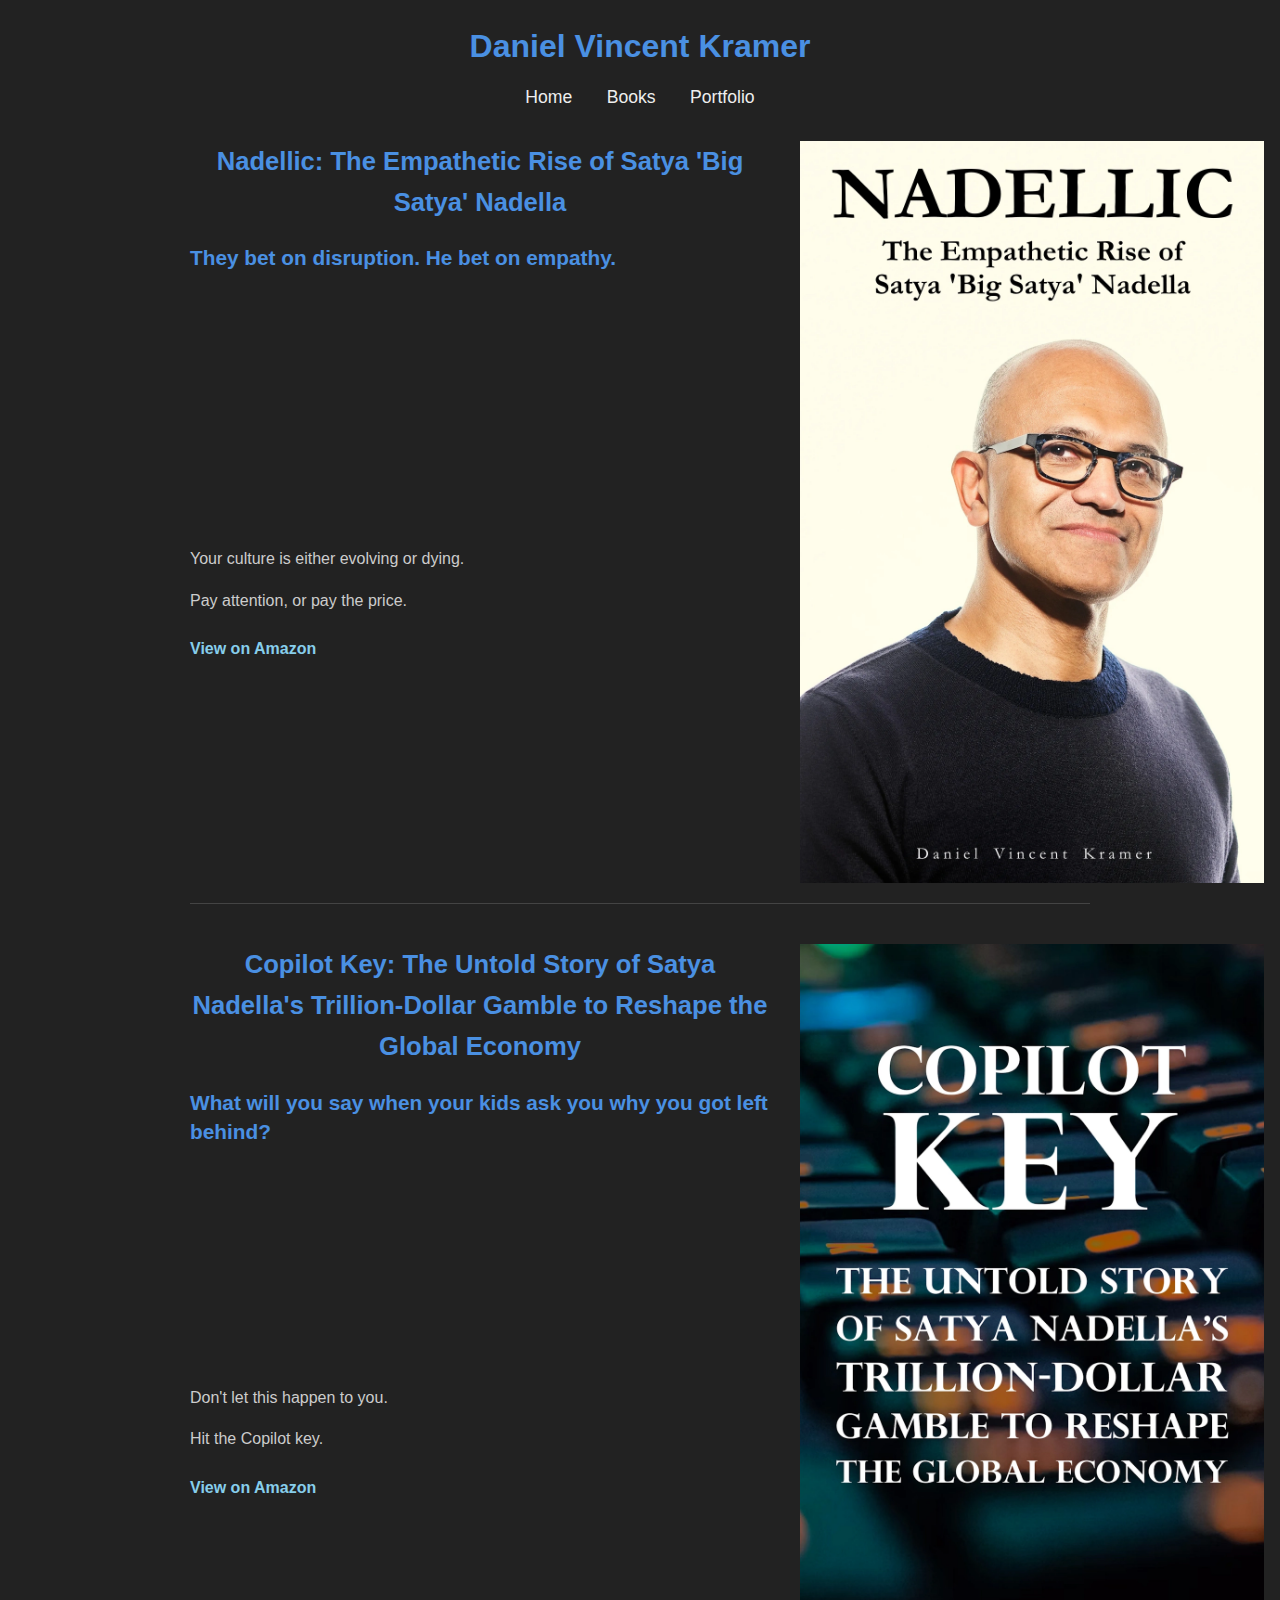
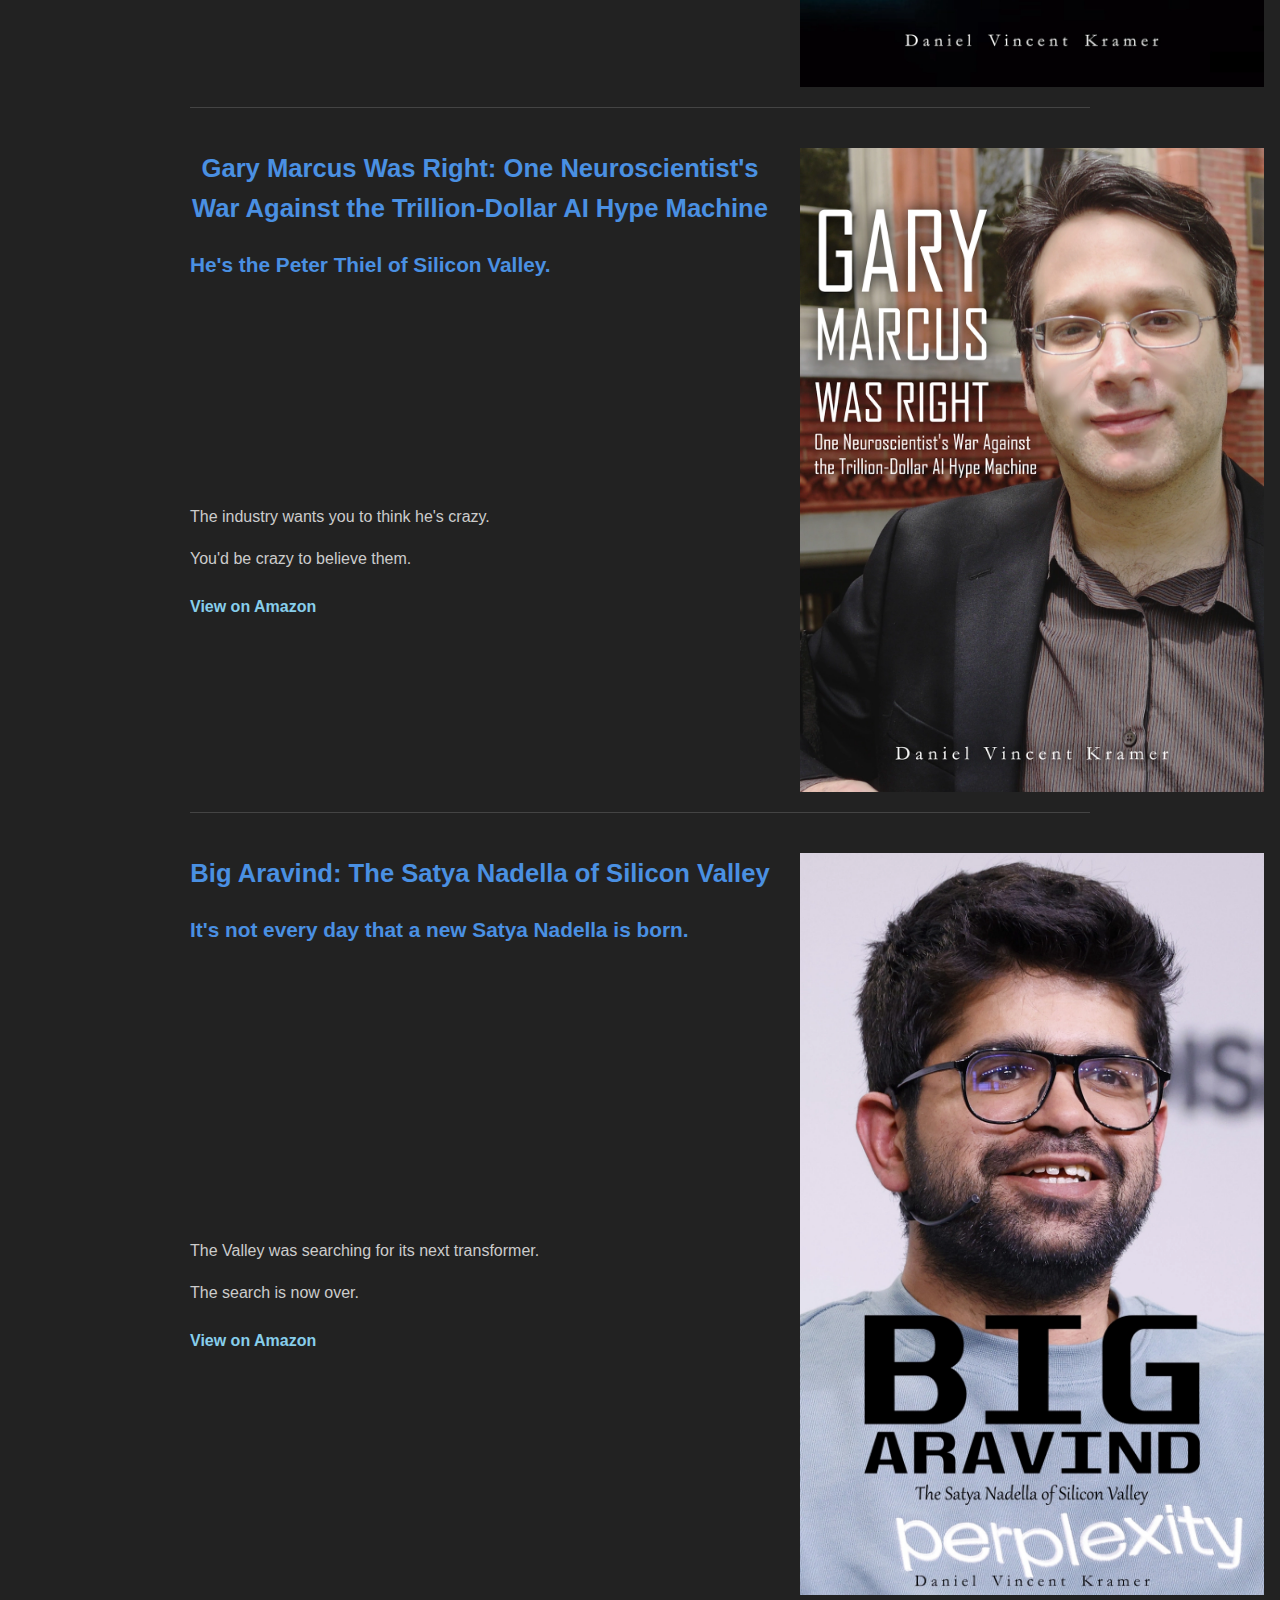
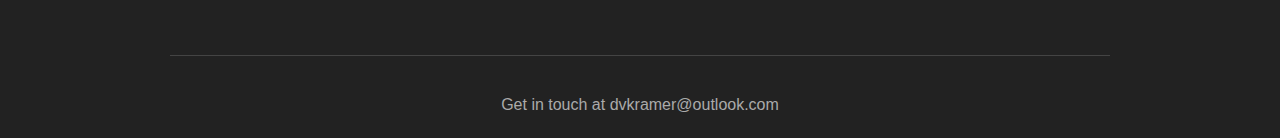
<file: books.html>
<!DOCTYPE html>
<html lang="en">
<head>
    <meta charset="UTF-8">
    <meta name="viewport" content="width=device-width, initial-scale=1.0">
<link rel="canonical" href="https://dvkramer.github.io/books">
    <!-- Meta description is unique and relevant for the books page -->
    <meta name="description" content="Explore the catalog of books written by technologist Daniel Vincent Kramer. Learn more about Nadellic, Copilot Key, Gary Marcus Was Right, and Big Aravind.">
    <title>Books - Daniel Vincent Kramer</title>
    <link rel="stylesheet" href="style.css">
</head>
<body>
    <header>
        <h1>Daniel Vincent Kramer</h1>
        <nav>
            <!-- FIXED links to use clean URLs -->
            <a href="/">Home</a>
            <a href="/books">Books</a>
            <a href="/portfolio">Portfolio</a>
        </nav>
    </header>

    <main>
        <section id="nadellic" class="book-detail">
            <div class="book-info-top">
                <h2>Nadellic: The Empathetic Rise of Satya 'Big Satya' Nadella</h2>
                <p class="book-tagline">They bet on disruption. He bet on empathy.</p>
            </div>
            <div class="book-image">
                <a href="https://www.amazon.com/dp/B0DWXP5ZZL/" target="_blank" rel="noopener noreferrer">
                    <img src="images/nadellic.webp" alt="Nadellic Book Cover">
                </a>
            </div>
            <div class="book-info-bottom">
                <p>Your culture is either evolving or dying.</p>
                <p>Pay attention, or pay the price.</p>
                <a href="https://www.amazon.com/dp/B0DWXP5ZZL/" target="_blank" rel="noopener noreferrer">View on Amazon</a>
            </div>
        </section>

        <section id="copilot-key" class="book-detail">
             <div class="book-info-top">
                <h2>Copilot Key: The Untold Story of Satya Nadella's Trillion-Dollar Gamble to Reshape the Global Economy</h2>
                <p class="book-tagline">What will you say when your kids ask you why you got left behind?</p>
             </div>
             <div class="book-image">
                 <a href="https://www.amazon.com/dp/B0DXCWJFHB" target="_blank" rel="noopener noreferrer">
                    <img src="images/copilot key.webp" alt="Copilot Key Book Cover">
                 </a>
             </div>
             <div class="book-info-bottom">
                <p>Don't let this happen to you.</p>
                <p>Hit the Copilot key.</p>
                <a href="https://www.amazon.com/dp/B0DXCWJFHB" target="_blank" rel="noopener noreferrer">View on Amazon</a>
            </div>
        </section>

         <section id="gary-marcus" class="book-detail">
             <div class="book-info-top">
                <h2>Gary Marcus Was Right: One Neuroscientist's War Against the Trillion-Dollar AI Hype Machine</h2>
                <p class="book-tagline">He's the Peter Thiel of Silicon Valley.</p>
             </div>
             <div class="book-image">
                 <a href="https://www.amazon.com/dp/B0DZ5Y4CCQ" target="_blank" rel="noopener noreferrer">
                    <img src="images/gary marcus.webp" alt="Gary Marcus Was Right Book Cover">
                 </a>
             </div>
             <div class="book-info-bottom">
                <p>The industry wants you to think he's crazy.</p>
                <p>You'd be crazy to believe them.</p>
                <a href="https://www.amazon.com/dp/B0DZ5Y4CCQ" target="_blank" rel="noopener noreferrer">View on Amazon</a>
            </div>
        </section>

        <section id="big-aravind" class="book-detail">
             <div class="book-info-top">
                <h2>Big Aravind: The Satya Nadella of Silicon Valley</h2>
                <p class="book-tagline">It's not every day that a new Satya Nadella is born.</p>
             </div>
             <div class="book-image">
                 <a href="https://www.amazon.com/dp/B0F2SNBJ2W" target="_blank" rel="noopener noreferrer">
                    <img src="images/aravind.webp" alt="Big Aravind Book Cover">
                 </a>
             </div>
             <div class="book-info-bottom">
                <p>The Valley was searching for its next transformer.</p>
                <p>The search is now over.</p>
                <a href="https://www.amazon.com/dp/B0F2SNBJ2W" target="_blank" rel="noopener noreferrer">View on Amazon</a>
            </div>
        </section>

    </main>

    <footer>
         <p>Get in touch at <a href="mailto:dvkramer@outlook.com">dvkramer@outlook.com</a></p>
    </footer>

</body>
</html>
</file>
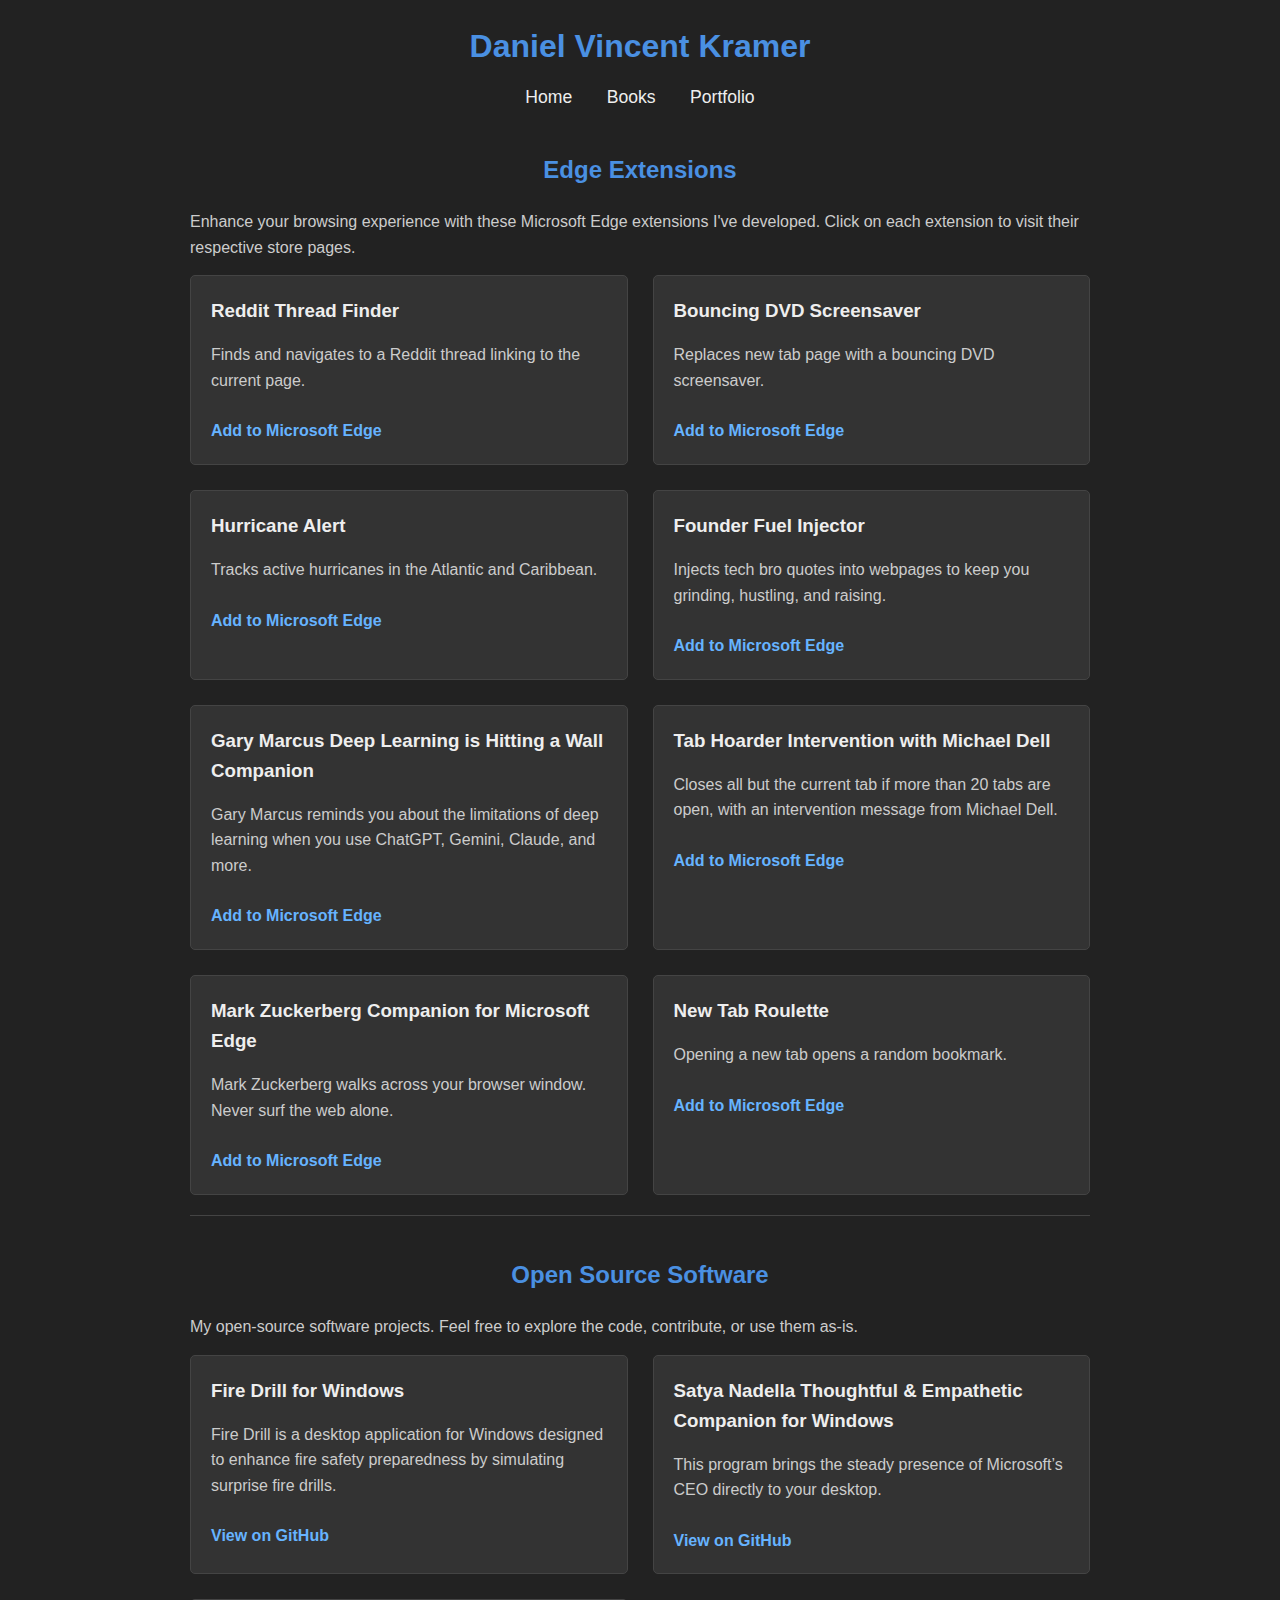
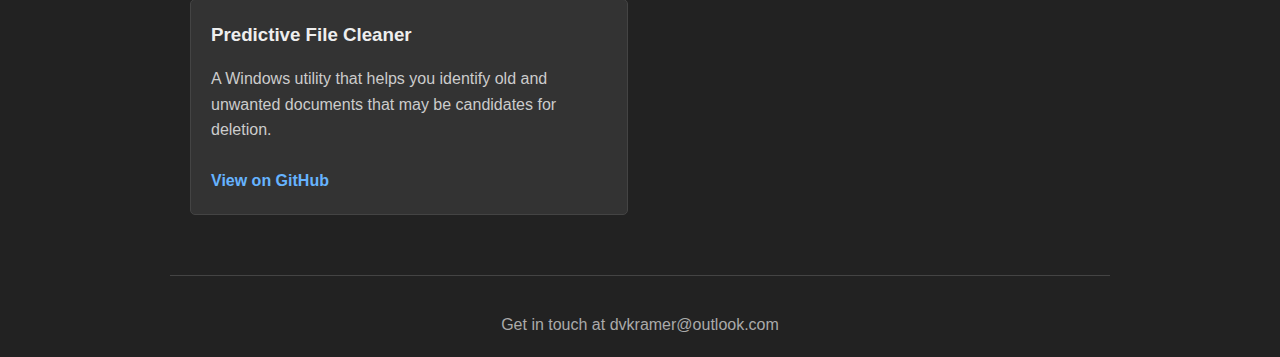
<file: portfolio.html>
<!DOCTYPE html>
<html lang="en">
<head>
    <meta charset="UTF-8">
    <meta name="viewport" content="width=device-width, initial-scale=1.0">
<link rel="canonical" href="https://dvkramer.github.io/portfolio">
    <!-- Meta description is unique and relevant for the portfolio page -->
    <meta name="description" content="Explore the portfolio of Daniel Vincent Kramer, including Microsoft Edge extensions and open-source software.">
    <title>Portfolio - Daniel Vincent Kramer</title>
    <link rel="stylesheet" href="style.css">
</head>
<body>
    <header>
        <h1>Daniel Vincent Kramer</h1>
        <nav>
            <!-- FIXED links to use clean URLs -->
            <a href="/">Home</a>
            <a href="/books">Books</a>
            <a href="/portfolio">Portfolio</a>
        </nav>
    </header>

    <main>
        <section id="edge-extensions" class="projects-section">
            <h2>Edge Extensions</h2>
            <p>Enhance your browsing experience with these Microsoft Edge extensions I've developed. Click on each extension to visit their respective store pages.</p>

            <div class="project-grid">
                <!-- Reddit Thread Finder -->
                <div class="project-item">
                    <h3>Reddit Thread Finder</h3>
                    <p>Finds and navigates to a Reddit thread linking to the current page.</p>
                    <a href="https://microsoftedge.microsoft.com/addons/detail/reddit-thread-finder/baeaebdolagmdaonjbfiodkdafbmjgpg">Add to Microsoft Edge</a>
                </div>

                <!-- Bouncing DVD Screensaver -->
                <div class="project-item">
                    <h3>Bouncing DVD Screensaver</h3>
                    <p>Replaces new tab page with a bouncing DVD screensaver.</p>
                    <a href="https://microsoftedge.microsoft.com/addons/detail/bouncing-dvd-screensaver/fcgmcmbbdenbifkbenofiedhfngklhda">Add to Microsoft Edge</a>
                </div>

                <!-- Hurricane Alert -->
                <div class="project-item">
                    <h3>Hurricane Alert</h3>
                    <p>Tracks active hurricanes in the Atlantic and Caribbean.</p>
                    <a href="https://microsoftedge.microsoft.com/addons/detail/hurricane-alert/ccchchnbmlfckffnemhpcnlfgjoicpgp">Add to Microsoft Edge</a>
                </div>

                <!-- Founder Fuel Injector -->
                <div class="project-item">
                    <h3>Founder Fuel Injector</h3>
                    <p>Injects tech bro quotes into webpages to keep you grinding, hustling, and raising.</p>
                    <a href="https://microsoftedge.microsoft.com/addons/detail/founder-fuel-injector/labdpnppipoeghanfjoecdffdeboinme">Add to Microsoft Edge</a>
                </div>

                <!-- Gary Marcus Deep Learning Companion -->
                <div class="project-item">
                    <h3>Gary Marcus Deep Learning is Hitting a Wall Companion</h3>
                    <p>Gary Marcus reminds you about the limitations of deep learning when you use ChatGPT, Gemini, Claude, and more.</p>
                    <a href="https://microsoftedge.microsoft.com/addons/detail/gary-marcus-deep-learning/bibfopclhcbaiomnnemkkhooakiigile">Add to Microsoft Edge</a>
                </div>

                <!-- Tab Hoarder Intervention with Michael Dell -->
                <div class="project-item">
                    <h3>Tab Hoarder Intervention with Michael Dell</h3>
                    <p>Closes all but the current tab if more than 20 tabs are open, with an intervention message from Michael Dell.</p>
                    <a href="https://microsoftedge.microsoft.com/addons/detail/tab-hoarder-intervention-/jopgcbgmeldmjlhpepopjfjenbojimpe">Add to Microsoft Edge</a>
                </div>

                <!-- Mark Zuckerberg Companion -->
                <div class="project-item">
                    <h3>Mark Zuckerberg Companion for Microsoft Edge</h3>
                    <p>Mark Zuckerberg walks across your browser window. Never surf the web alone.</p>
                    <a href="https://microsoftedge.microsoft.com/addons/detail/mark-zuckerberg-companion/baciiodcadgnpfpbdepkimpbojpfhbfi">Add to Microsoft Edge</a>
                </div>

                <!-- New Tab Roulette -->
                <div class="project-item">
                    <h3>New Tab Roulette</h3>
                    <p>Opening a new tab opens a random bookmark.</p>
                    <a href="https://microsoftedge.microsoft.com/addons/detail/new-tab-roulette/lcknlpkhkgnghhfhfdbhcikcgjbhbhbc">Add to Microsoft Edge</a>
                </div>

                <!-- Add more Edge extension project items here if you have more -->
            </div>
        </section>

        <section id="open-source-software" class="projects-section">
            <h2>Open Source Software</h2>
            <p>My open-source software projects. Feel free to explore the code, contribute, or use them as-is.</p>

            <div class="project-grid">
                <!-- Fire Drill for Windows -->
                <div class="project-item">
                    <h3>Fire Drill for Windows</h3>
                    <p>Fire Drill is a desktop application for Windows designed to enhance fire safety preparedness by simulating surprise fire drills.</p>
                    <a href="https://github.com/dvkramer/fire-drill-windows">View on GitHub</a>
                </div>

                <!-- Satya Nadella Companion for Windows -->
                <div class="project-item">
                    <h3>Satya Nadella Thoughtful & Empathetic Companion for Windows</h3>
                    <p>This program brings the steady presence of Microsoft’s CEO directly to your desktop.</p>
                    <a href="https://github.com/dvkramer/satya-nadella-companion">View on GitHub</a>
                </div>

                <!-- Predictive File Cleaner -->
                <div class="project-item">
                    <h3>Predictive File Cleaner</h3>
                    <p>A Windows utility that helps you identify old and unwanted documents that may be candidates for deletion.</p>
                    <a href="https://github.com/dvkramer/File-Cleaner">View on GitHub</a>
                </div>

                <!-- Add more open source project items here -->
            </div>
        </section>
    </main>

    <footer>
        <p>Get in touch at <a href="mailto:dvkramer@outlook.com">dvkramer@outlook.com</a></p>
    </footer>
</body>
</html>
</file>
<file: style.css>
body {
    background-color: #222;
    color: #eee;
    font-family: sans-serif;
    margin: 0;
    padding: 0;
    line-height: 1.6;
}

header, main, footer {
    max-width: 900px;
    margin: 20px auto;
    padding: 0 20px;
}

header h1 {
    text-align: center;
    color: #4a90e2;
    margin-bottom: 10px;
}

nav {
    text-align: center;
    margin-bottom: 30px;
}

nav a {
    color: #eee;
    text-decoration: none;
    margin: 0 15px;
    font-size: 1.1em;
}

nav a:hover {
    text-decoration: underline;
}

.quote {
    font-style: italic;
    text-align: center;
    margin: 30px 0;
    font-size: 1.2em;
    color: #ccc;
}

main h2 {
    text-align: center;
    color: #eee;
    margin-top: 40px;
    margin-bottom: 20px;
}

.book-grid {
    display: grid;
    grid-template-columns: repeat(auto-fit, minmax(400px, 1fr));
    gap: 30px;
    margin-top: 20px;
}

.book-item img {
    width: 100%;
    height: auto;
    display: block;
    border: 1px solid #444;
    transition: transform 0.2s ease-in-out;
}

.book-item a:hover img {
    transform: scale(1.03);
    border-color: #777;
}

/* --- Desktop Book Detail Styles --- */
.book-detail {
    display: grid;
    grid-template-columns: 2fr 1fr;
    grid-template-rows: auto; /* Let rows size automatically */
    gap: 0 30px;
    margin-bottom: 40px;
    padding-bottom: 20px;
    border-bottom: 1px solid #444;
}
.book-detail:last-child {
    border-bottom: none;
}

.book-info-top {
    grid-column: 1 / 2;
    grid-row: 1 / 2; /* Only occupies first row implicitly */
    color: #ccc;
    align-self: start;
}

.book-image {
    grid-column: 2 / 3;
    grid-row: 1 / 3; /* Spans implied rows needed by text */
    text-align: center;
    align-self: start;
}

.book-info-bottom {
    grid-column: 1 / 2;
    grid-row: 2 / 3; /* Occupies second row implicitly */
    color: #ccc;
    align-self: start; /* Align block to top of its row */
    padding-top: 1em; /* Space between top and bottom text blocks */
}


/* --- General Book Text Styling --- */
.book-detail h2 {
    margin-top: 0;
    color: #4a90e2;
    font-size: 1.6em;
}
.book-info-top .book-tagline {
   color: #4a90e2;
   font-size: 1.3em;
   font-weight: bold;
   margin-bottom: 1em;
   line-height: 1.4;
}
.book-info-bottom p {
    margin-bottom: 0.8em;
    color: #ccc;
}
.book-info-bottom a {
    color: #87ceeb;
    text-decoration: none;
    font-weight: bold;
    display: inline-block;
    margin-top: 10px;
}
.book-info-bottom a:hover {
    text-decoration: underline;
}

.book-detail img {
     width: 160%;
     height: auto;
     max-width: 1000px;
     display: inline-block;
     vertical-align: top;
}

/* --- Footer Styles --- */
footer {
    text-align: center;
    margin-top: 40px;
    padding-top: 20px;
    border-top: 1px solid #444;
    color: #aaa;
}
footer a {
    color: #aaa;
    text-decoration: none;
}
footer a:hover {
    color: #ccc;
    text-decoration: underline;
}

/* --- Project Page Styles --- */
.projects-section {
    margin-bottom: 40px;
    padding-bottom: 20px;
    border-bottom: 1px solid #444;
}

.projects-section:last-child {
    border-bottom: none;
}

.projects-section h2 {
    color: #4a90e2;
    margin-bottom: 20px;
}

.projects-section p {
    color: #ccc;
    margin-bottom: 15px;
}

.project-grid {
    display: grid;
    grid-template-columns: repeat(auto-fit, minmax(300px, 1fr));
    gap: 25px;
}

.project-item {
    background-color: #333;
    padding: 20px;
    border-radius: 5px;
    border: 1px solid #444;
}

.project-item h3 {
    color: #eee;
    margin-top: 0;
    margin-bottom: 10px;
}

.project-item p {
    color: #ccc;
    margin-bottom: 15px;
}

.project-item a {
    color: #66b3ff;
    text-decoration: none;
    font-weight: bold;
    display: inline-block;
    margin-top: 10px;
}

.project-item a:hover {
    text-decoration: underline;
}


/* --- Responsive Adjustments --- */
@media (max-width: 768px) {

    header, main, footer {
        padding: 0 15px;
        margin-top: 15px;
        margin-bottom: 15px;
    }

    nav a {
        margin: 0 8px;
        font-size: 1em;
    }

    /* --- Mobile Book Detail Styles --- */
    .book-detail {
        display: flex;
        flex-direction: column;
        gap: 20px;
        grid-template-columns: unset;
        grid-template-rows: unset;
        border-bottom: 1px solid #444; /* Keep border for mobile */
        padding-bottom: 20px; /* Keep padding for mobile */
        margin-bottom: 40px; /* Keep margin for mobile */
    }
    .book-detail:last-child { /* Keep for mobile */
        border-bottom: none;
    }


    .book-info-top,
    .book-image,
    .book-info-bottom {
        grid-column: unset;
        grid-row: unset;
        min-width: initial;
        align-self: auto;
        padding-top: 0; /* Reset padding from desktop fix */
    }

    .book-info-top {
        order: 1;
    }
    .book-image {
        order: 2;
        margin-bottom: 0;
    }
    .book-info-bottom {
        order: 3;
    }

    .book-detail img {
        width: auto;
        max-width: 75%;
        height: auto;
        display: inline-block;
        vertical-align: middle;
    }

     .book-detail h2 {
       font-size: 1.4em;
    }
    .book-info-top .book-tagline {
      font-size: 1.15em;
    }

}

@media (max-width: 480px) {

    header, main, footer {
        padding: 0 10px;
    }

    nav a {
        margin: 0 5px;
    }

    .project-grid {
        grid-template-columns: 1fr;
        gap: 20px;
    }

    .project-item {
        padding: 15px;
    }

    .book-grid {
         grid-template-columns: 1fr;
         gap: 20px;
    }

    .book-detail img {
        max-width: 90%;
    }

     .book-detail h2 {
       font-size: 1.3em;
    }
    .book-info-top .book-tagline {
      font-size: 1.1em;
    }

}
</file>
